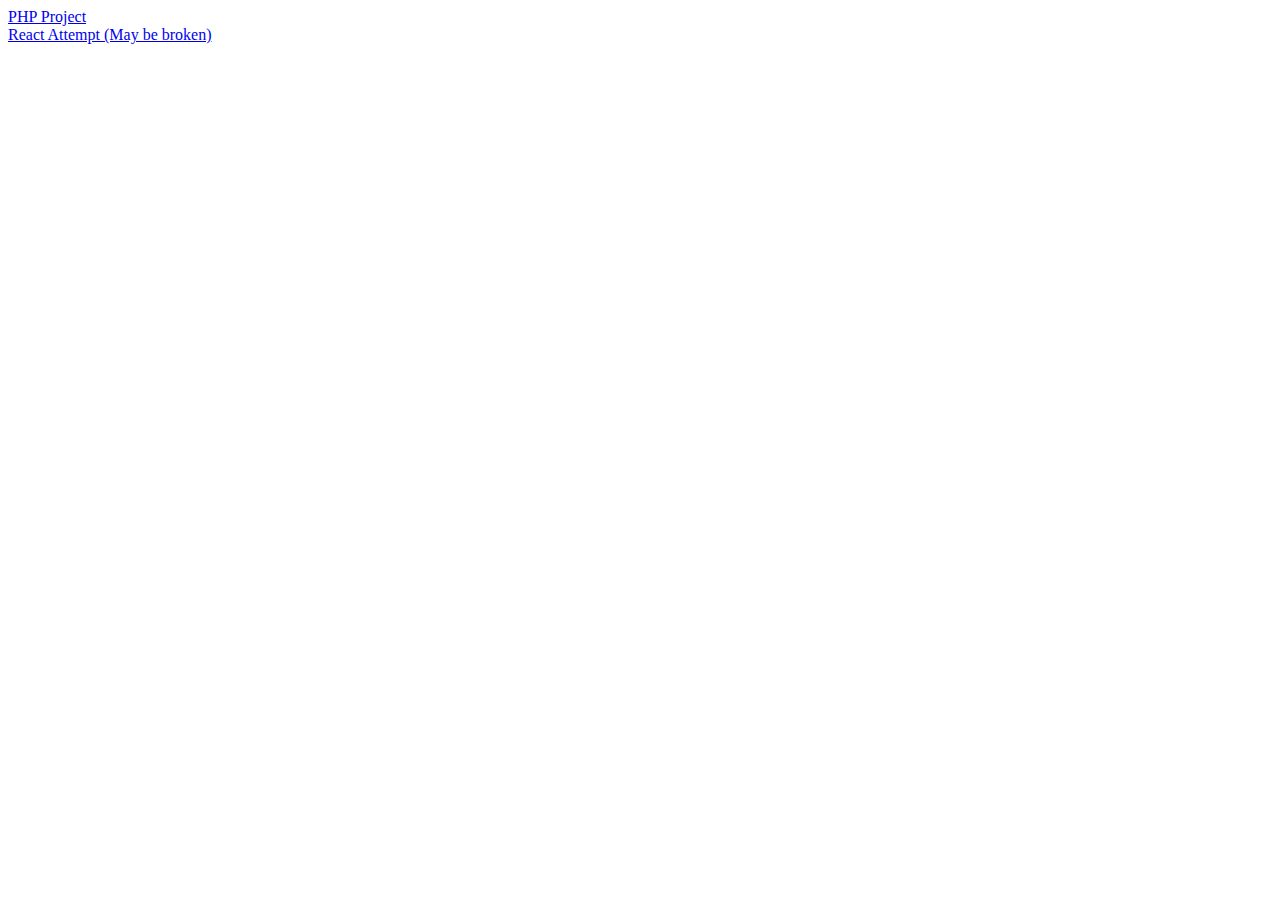
<file: index.html>
<!DOCTYPE html>
<html lang="en">
<head>
    <meta charset="UTF-8">
    <title>INFO263 Project Root</title>
</head>
<body>
    <a href="/dashboard/imdb-php/index.php">PHP Project</a><br />
    <a href="/dashboard/imdb-react/">React Attempt (May be broken)</a><br />
</body>
</html>
</file>
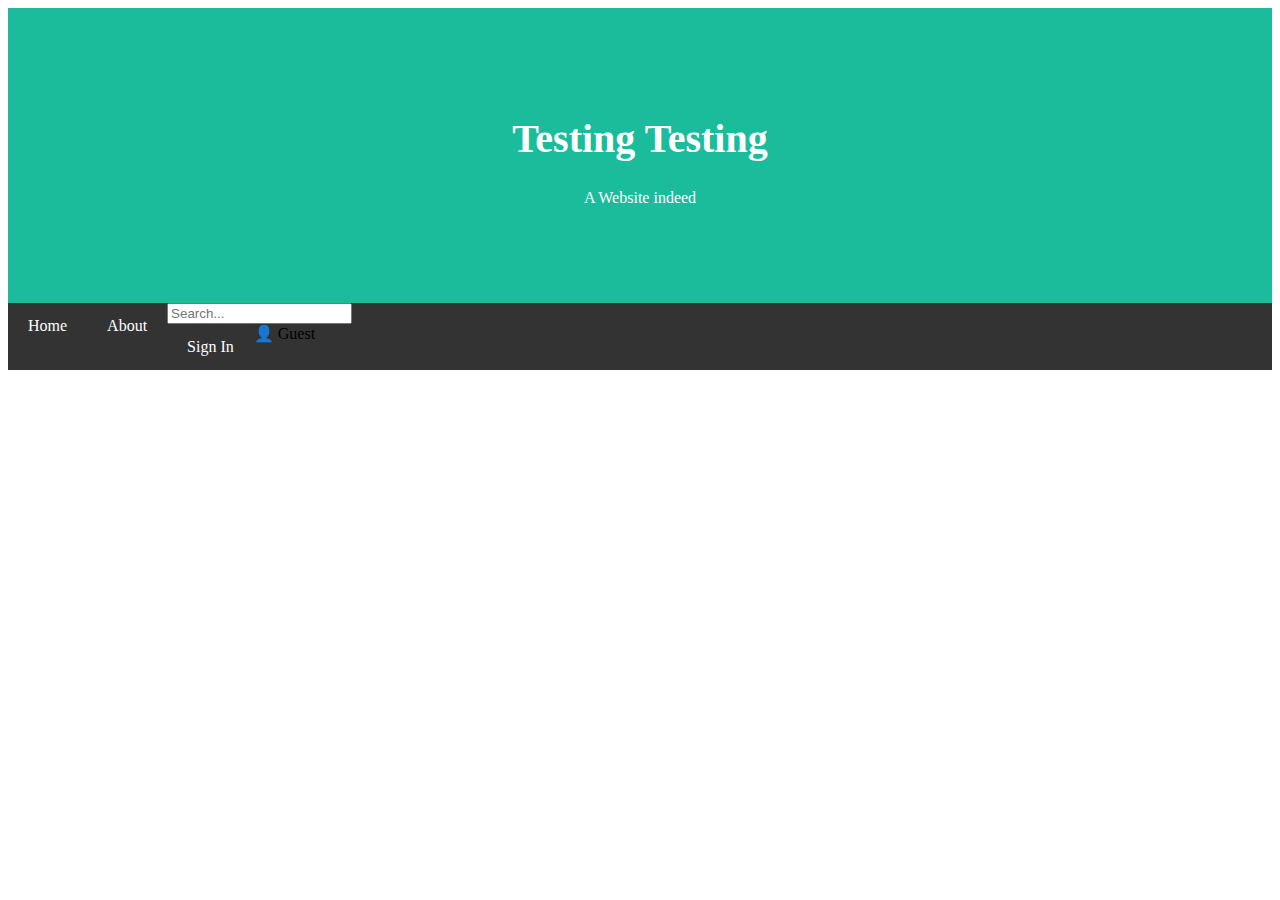
<file: web/index.html>
<!DOCTYPE html>
<html lang="en">
    <head>
        <title>Page Title</title>
        <meta charset="UTF-8">
        <meta name="viewport" content="width=device-width, initial-scale=1">
        
        <!-- External CSS Stylesheet import-->
        <link rel="stylesheet" href="index.css">

    </head>
    <body>
        <!-- Consequences of CSS Styling -->
        <div class="header">
            <h1>Testing Testing</h1>
            <p>A Website indeed</p>
        </div>

        <div class="navbar">
            <div class="nav-left">
                <a href="#">Home</a>
                <a href="#">About</a>
            </div>
            <div class="nav-center">
                <input type="text" placeholder="Search..." class="search-bar">
            </div>
            <div class="nav-right">
                <a href="#">Sign In</a>
                <div class="account-preview">👤 Guest</div>
            </div>
        </div>
    </body>
</html>
</file>
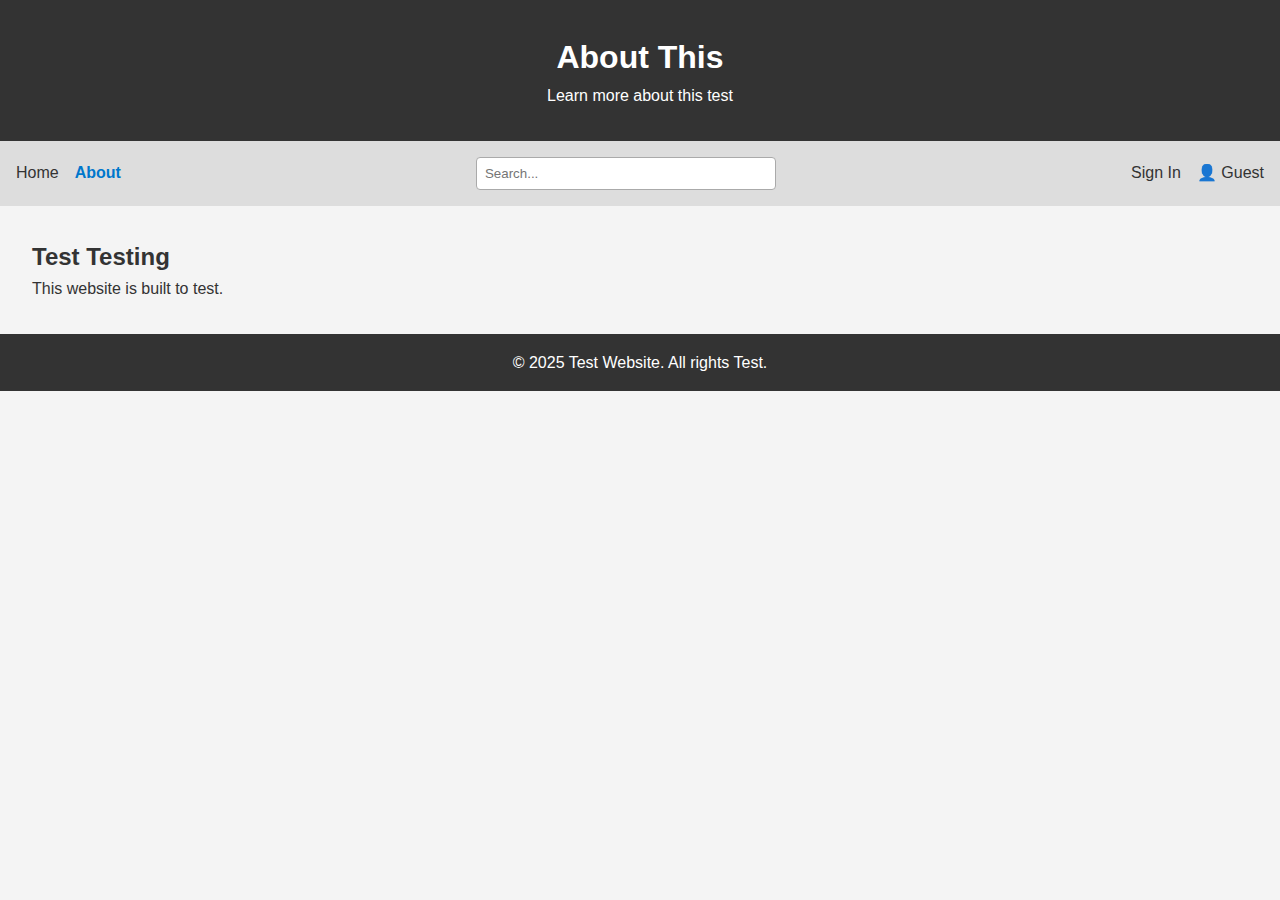
<file: web/about.html>
<!DOCTYPE html>
<html lang="en">
<head>
  <meta charset="UTF-8" />
  <meta name="viewport" content="width=device-width, initial-scale=1" />
  <title>About Us</title>
  <link rel="stylesheet" href="style.css" />
</head>
<body>
  <header class="header">
    <h1>About This</h1>
    <p>Learn more about this test</p>
  </header>

  <nav class="navbar">
    <div class="nav-left">
      <a href="index.html">Home</a>
      <a href="about.html" class="active">About</a>
    </div>
    <div class="nav-center">
      <input type="text" class="search-bar" placeholder="Search...">
    </div>
    <div class="nav-right">
      <a href="signin.html">Sign In</a>
      <div class="account-preview">👤 Guest</div>
    </div>
  </nav>

  <main class="main-content">
    <h2>Test Testing</h2>
    <p>This website is built to test.</p>
  </main>

  <footer class="footer">
    <p>&copy; 2025 Test Website. All rights Test.</p>
  </footer>
</body>
</html>
</file>
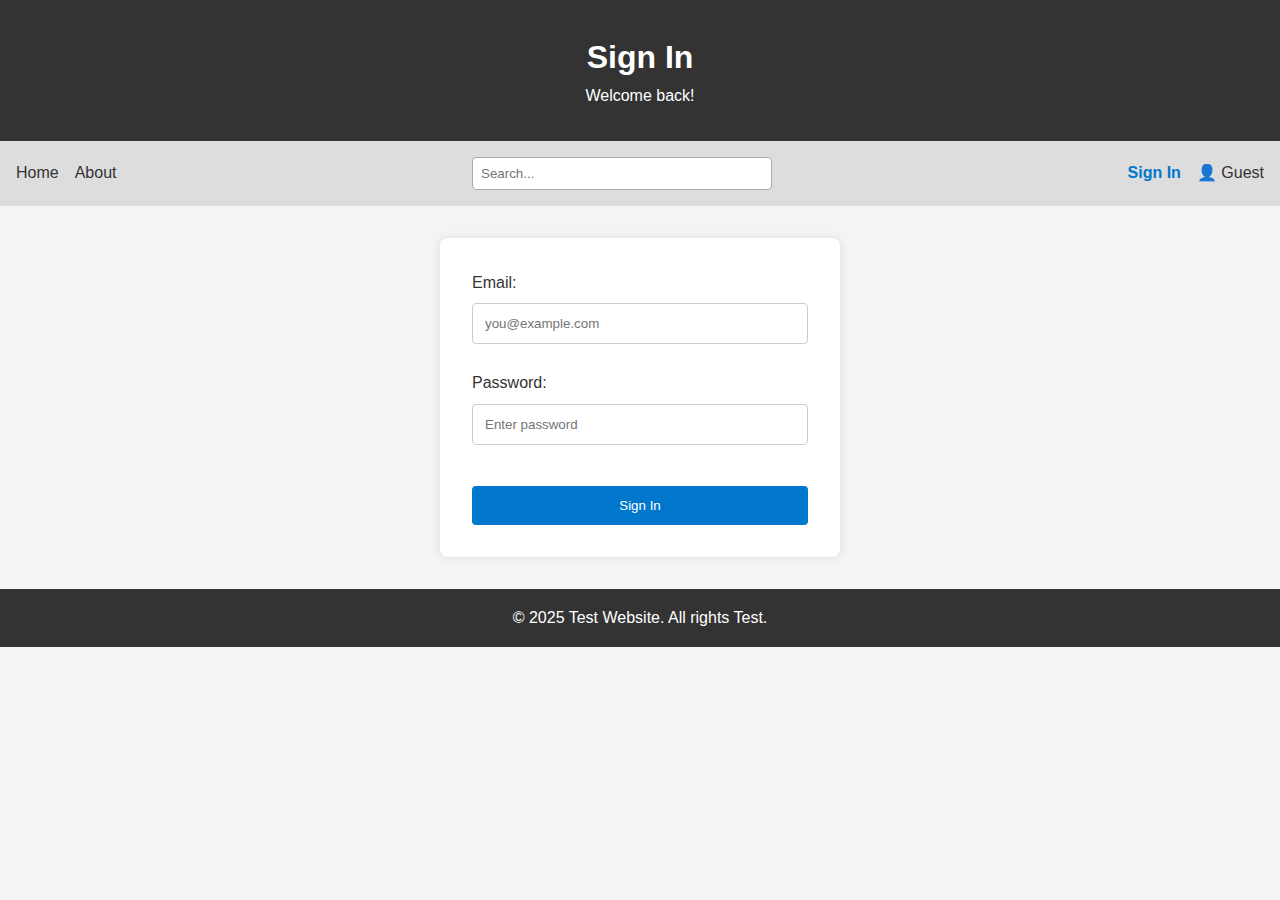
<file: web/signin.html>
<!DOCTYPE html>
<html lang="en">
<head>
  <meta charset="UTF-8" />
  <meta name="viewport" content="width=device-width, initial-scale=1" />
  <title>Sign In</title>
  <link rel="stylesheet" href="style.css" />
</head>
<body>
  <header class="header">
    <h1>Sign In</h1>
    <p>Welcome back!</p>
  </header>

  <nav class="navbar">
    <div class="nav-left">
      <a href="index.html">Home</a>
      <a href="about.html">About</a>
    </div>
    <div class="nav-center">
      <input type="text" class="search-bar" placeholder="Search...">
    </div>
    <div class="nav-right">
      <a href="signin.html" class="active">Sign In</a>
      <div class="account-preview">👤 Guest</div>
    </div>
  </nav>

  <main class="main-content">
    <form class="signin-form">
      <label>Email:<br><input type="email" placeholder="you@example.com"></label><br><br>
      <label>Password:<br><input type="password" placeholder="Enter password"></label><br><br>
      <button type="submit">Sign In</button>
    </form>
  </main>

  <footer class="footer">
    <p>&copy; 2025 Test Website. All rights Test.</p>
  </footer>
</body>
</html>
</file>
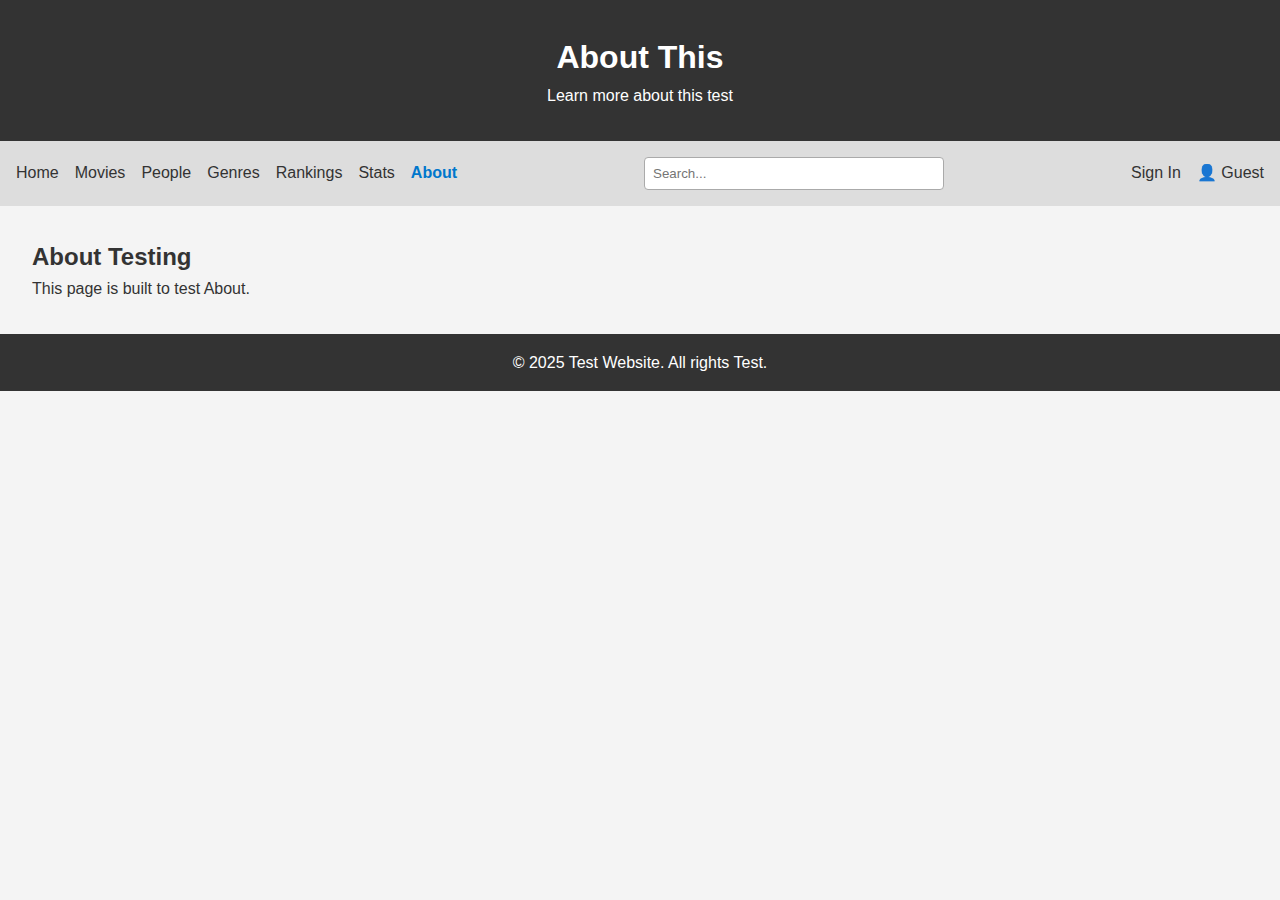
<file: web/navbar/about.html>
<!DOCTYPE html>
<html lang="en">
<head>
  <meta charset="UTF-8" />
  <meta name="viewport" content="width=device-width, initial-scale=1" />
  <title>About Us</title>
  <link rel="stylesheet" href="../style.css" />
</head>
<body>
  <header class="header">
    <h1>About This</h1>
    <p>Learn more about this test</p>
  </header>

  <nav class="navbar">
    <div class="nav-left">
      <a href="../index.html">Home</a>
      <a href="movies.html">Movies</a>
      <a href="people.html">People</a>
      <a href="genres.html">Genres</a>
      <a href="rankings.html">Rankings</a>
      <a href="stats.html">Stats</a>
      <a href="about.html" class="active">About</a>
    </div>
    <div class="nav-center">
      <input type="text" class="search-bar" placeholder="Search...">
    </div>
    <div class="nav-right">
      <a href="signin.html">Sign In</a>
      <div class="account-preview">👤 Guest</div>
    </div>
  </nav>

  <main class="main-content">
    <h2>About Testing</h2>
    <p>This page is built to test About.</p>
  </main>

  <footer class="footer">
    <p>&copy; 2025 Test Website. All rights Test.</p>
  </footer>
</body>
</html>
</file>
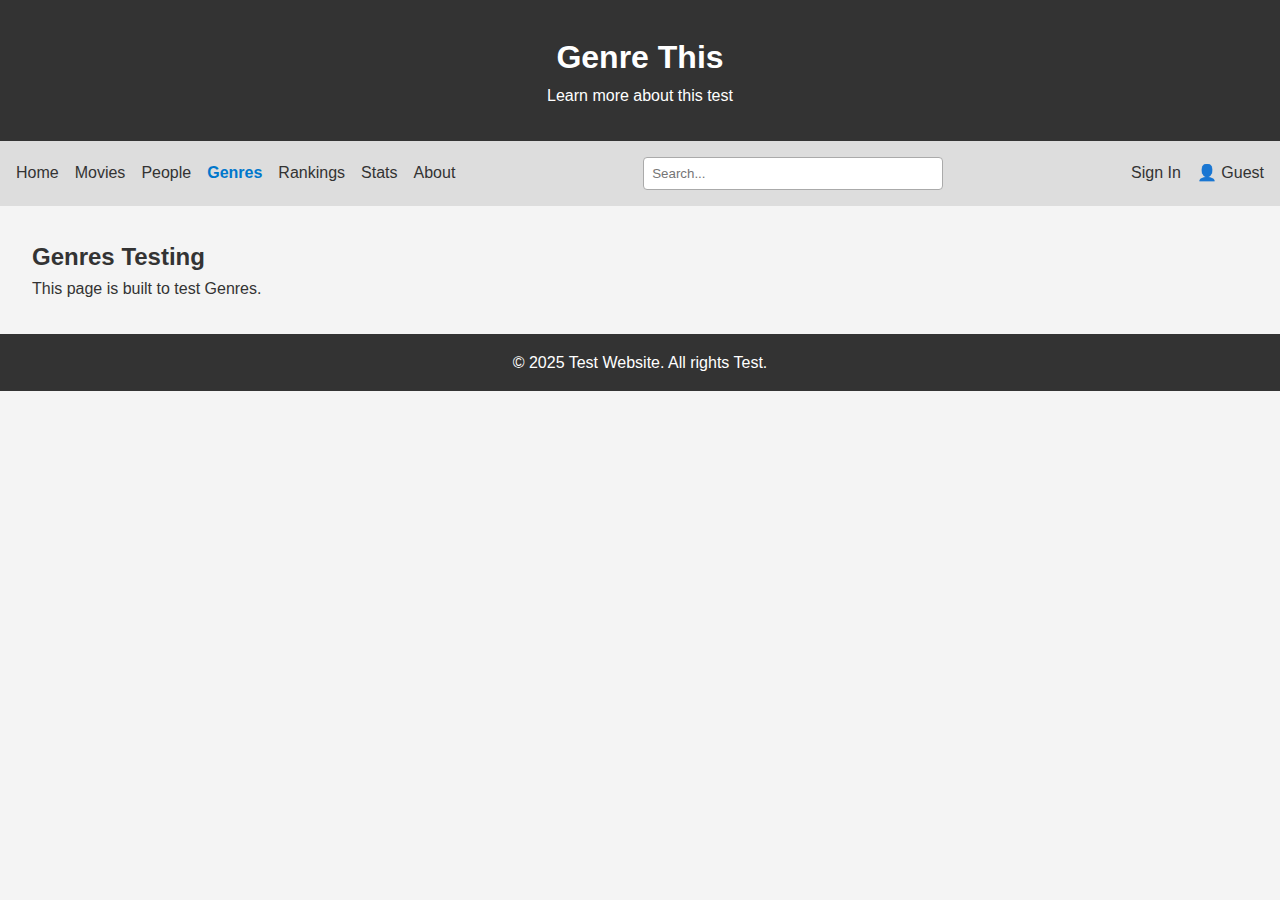
<file: web/navbar/genres.html>
<!DOCTYPE html>
<html lang="en">
<head>
  <meta charset="UTF-8" />
  <meta name="viewport" content="width=device-width, initial-scale=1" />
  <title>Genres</title>
  <link rel="stylesheet" href="../style.css" />
</head>
<body>
  <header class="header">
    <h1>Genre This</h1>
    <p>Learn more about this test</p>
  </header>

  <nav class="navbar">
    <div class="nav-left">
      <a href="../index.html">Home</a>
      <a href="movies.html">Movies</a>
      <a href="people.html">People</a>
      <a href="genres.html" class="active">Genres</a>
      <a href="rankings.html">Rankings</a>
      <a href="stats.html">Stats</a>
      <a href="about.html">About</a>
    </div>
    <div class="nav-center">
      <input type="text" class="search-bar" placeholder="Search...">
    </div>
    <div class="nav-right">
      <a href="signin.html">Sign In</a>
      <div class="account-preview">👤 Guest</div>
    </div>
  </nav>

  <main class="main-content">
    <h2>Genres Testing</h2>
    <p>This page is built to test Genres.</p>
  </main>

  <footer class="footer">
    <p>&copy; 2025 Test Website. All rights Test.</p>
  </footer>
</body>
</html>
</file>
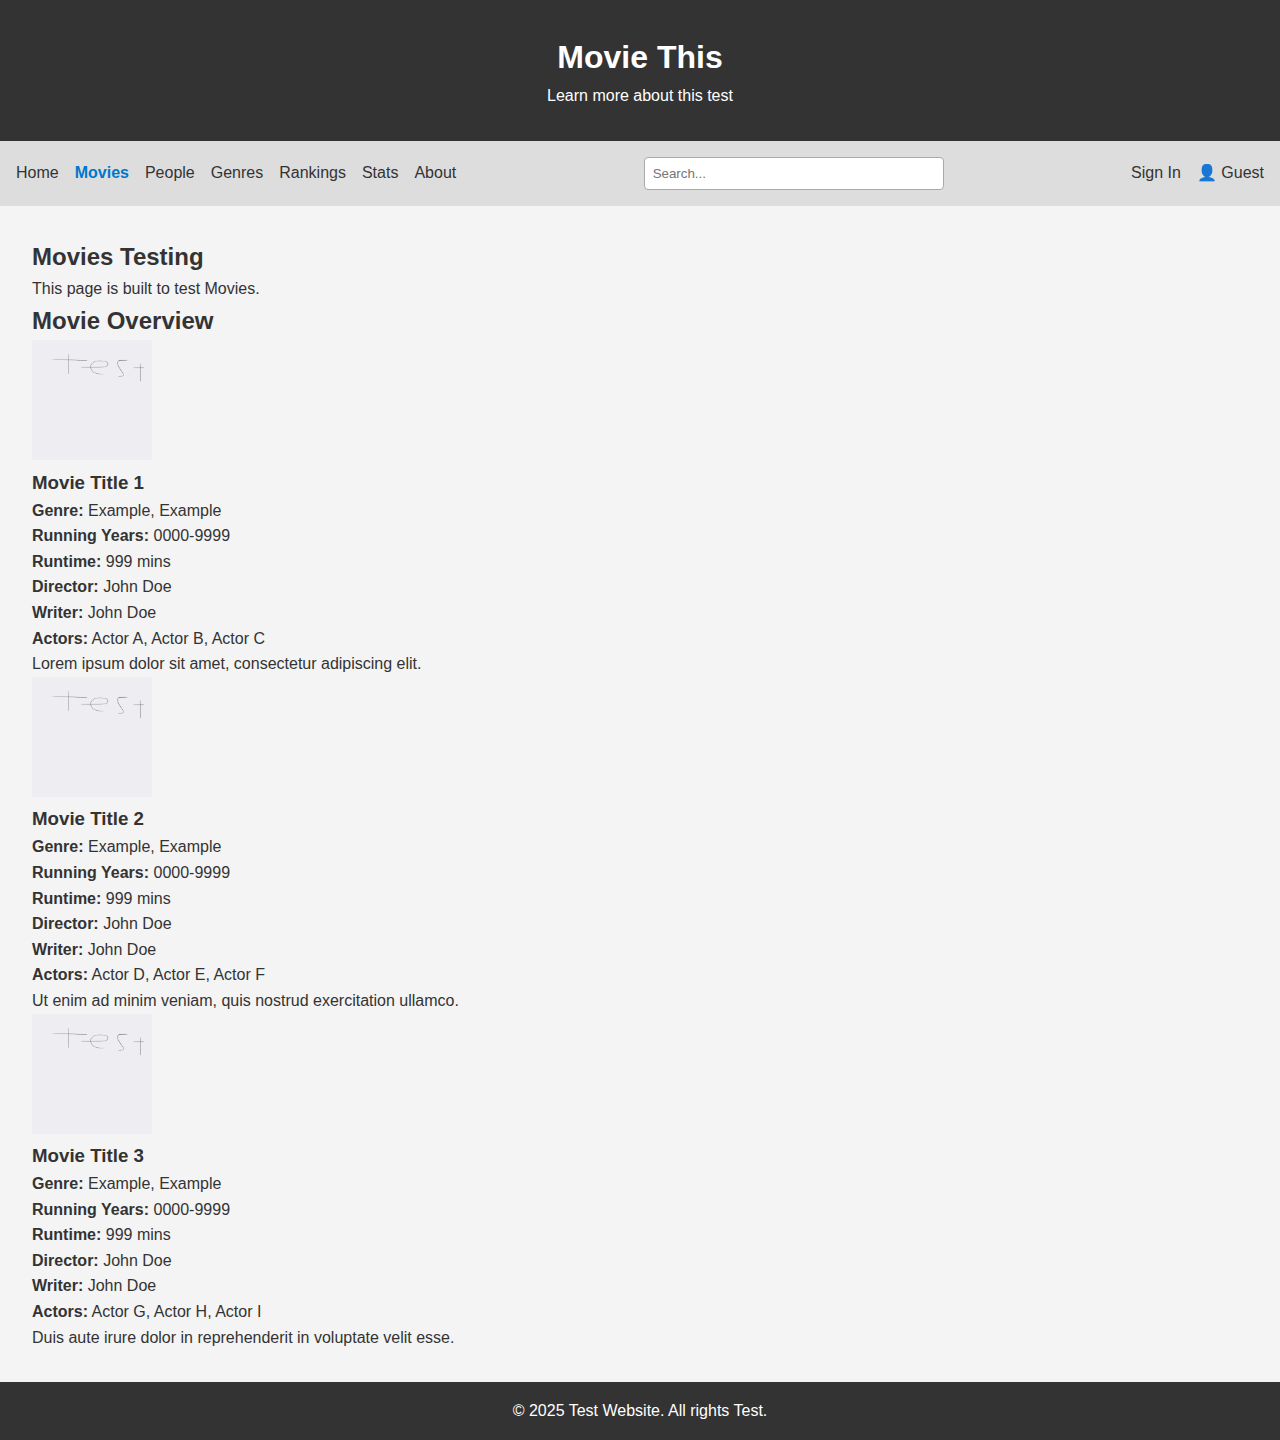
<file: web/navbar/movies.html>
<!DOCTYPE html>
<html lang="en">
<head>
  <meta charset="UTF-8" />
  <meta name="viewport" content="width=device-width, initial-scale=1" />
  <title>Movies</title>
  <link rel="stylesheet" href="../style.css" />
</head>
<body>
  <header class="header">
    <h1>Movie This</h1>
    <p>Learn more about this test</p>
  </header>

  <nav class="navbar">
    <div class="nav-left">
      <a href="../index.html">Home</a>
      <a href="movies.html" class="active">Movies</a>
      <a href="people.html">People</a>
      <a href="genres.html">Genres</a>
      <a href="rankings.html">Rankings</a>
      <a href="stats.html">Stats</a>
      <a href="about.html">About</a>
    </div>
    <div class="nav-center">
      <input type="text" class="search-bar" placeholder="Search...">
    </div>
    <div class="nav-right">
      <a href="signin.html">Sign In</a>
      <div class="account-preview">👤 Guest</div>
    </div>
  </nav>

  <main class="main-content">
    <h2>Movies Testing</h2>
    <p>This page is built to test Movies.</p>
    <h2>Movie Overview</h2>
    <div class="movie-list">
      <div class="movie-card">
        <img src="../image1.png" alt="Movie 1 Poster" class="movie-poster">
        <div class="movie-details">
          <h3>Movie Title 1</h3>
          <p><strong>Genre:</strong> Example, Example</p>
          <p><strong>Running Years:</strong> 0000-9999</p>
          <p><strong>Runtime:</strong> 999 mins</p>
          <p><strong>Director:</strong> John Doe</p>
          <p><strong>Writer:</strong> John Doe</p>
          <p><strong>Actors:</strong> Actor A, Actor B, Actor C</p>
          <p>Lorem ipsum dolor sit amet, consectetur adipiscing elit.</p>
        </div>
      </div>
      <div class="movie-card">
        <img src="../image1.png" alt="Movie 2 Poster" class="movie-poster">
        <div class="movie-details">
          <h3>Movie Title 2</h3>
          <p><strong>Genre:</strong> Example, Example</p>
          <p><strong>Running Years:</strong> 0000-9999</p>
          <p><strong>Runtime:</strong> 999 mins</p>
          <p><strong>Director:</strong> John Doe</p>
          <p><strong>Writer:</strong> John Doe</p>
          <p><strong>Actors:</strong> Actor D, Actor E, Actor F</p>
          <p>Ut enim ad minim veniam, quis nostrud exercitation ullamco.</p>
        </div>
      </div>
      <div class="movie-card">
        <img src="../image1.png" alt="Movie 3 Poster" class="movie-poster">
        <div class="movie-details">
          <h3>Movie Title 3</h3>
          <p><strong>Genre:</strong> Example, Example</p>
          <p><strong>Running Years:</strong> 0000-9999</p>
          <p><strong>Runtime:</strong> 999 mins</p>
          <p><strong>Director:</strong> John Doe</p>
          <p><strong>Writer:</strong> John Doe</p>
          <p><strong>Actors:</strong> Actor G, Actor H, Actor I</p>
          <p>Duis aute irure dolor in reprehenderit in voluptate velit esse.</p>
        </div>
      </div>
    </div>
  </main>

  <footer class="footer">
    <p>&copy; 2025 Test Website. All rights Test.</p>
  </footer>
</body>
</html>
</file>
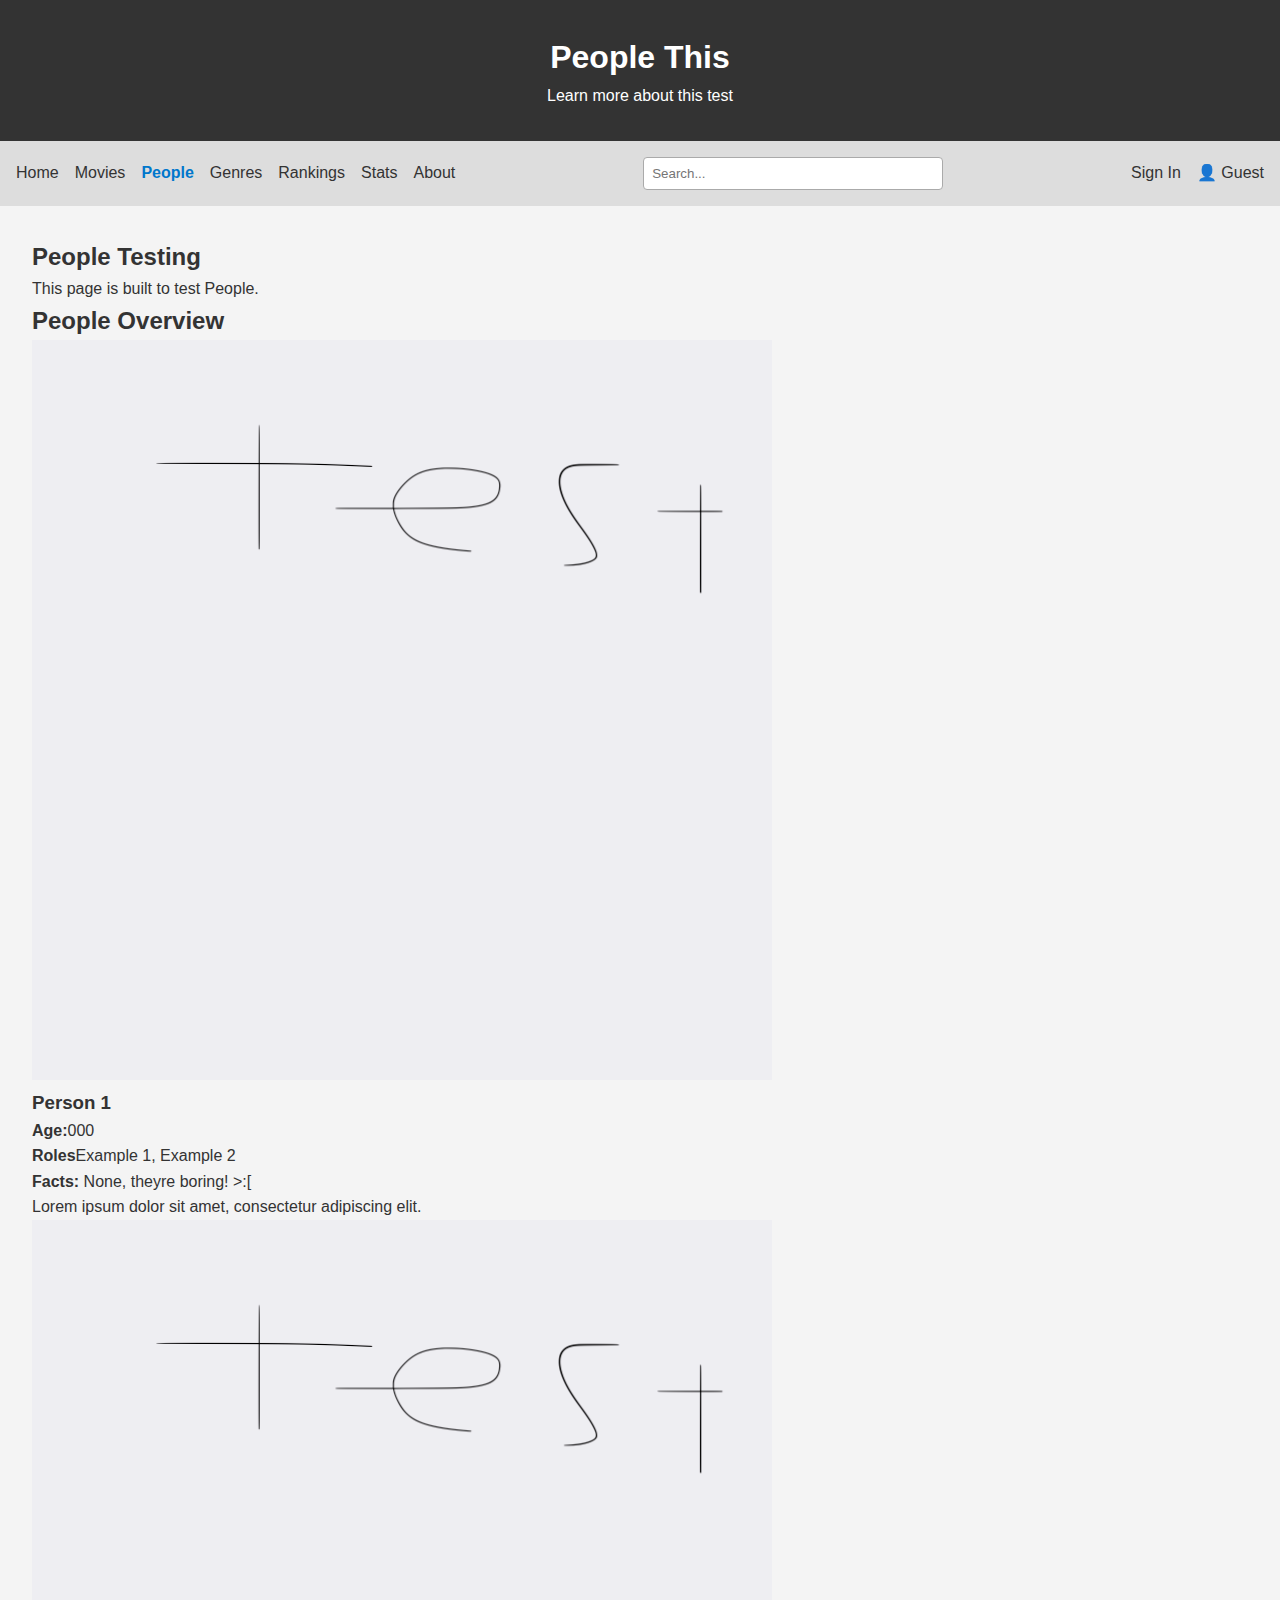
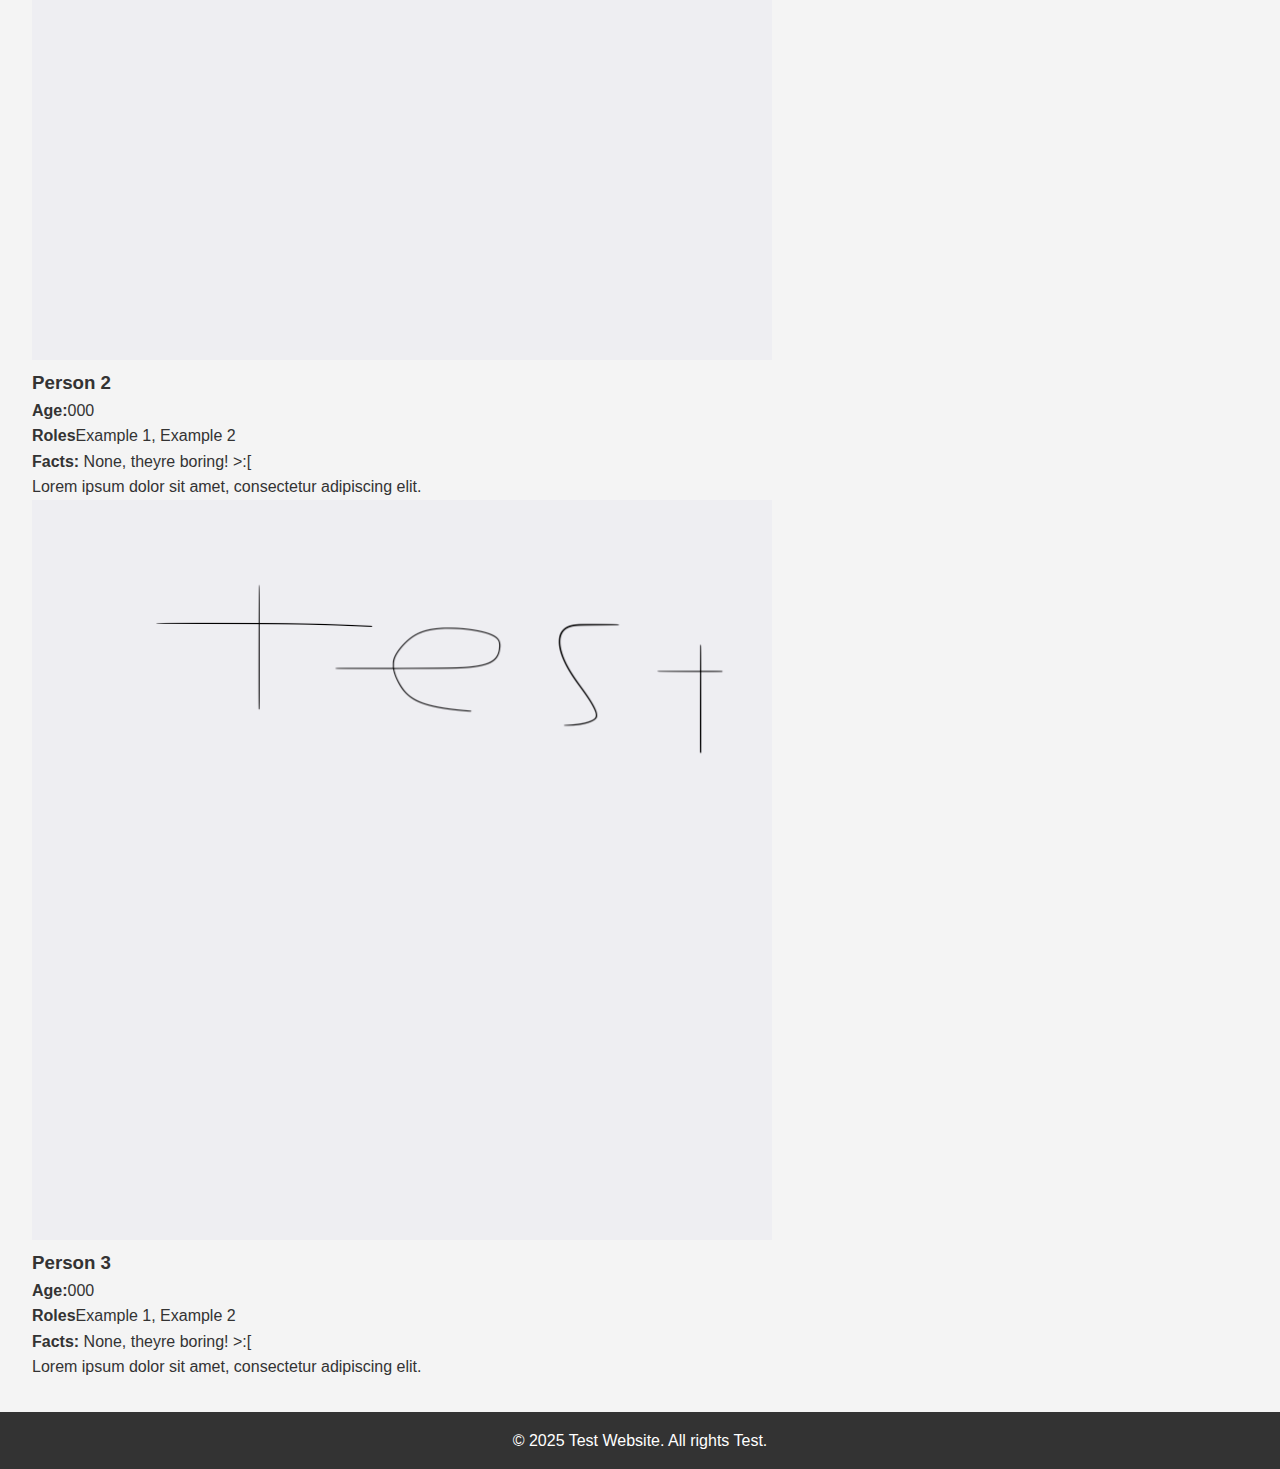
<file: web/navbar/people.html>
<!DOCTYPE html>
<html lang="en">
<head>
  <meta charset="UTF-8" />
  <meta name="viewport" content="width=device-width, initial-scale=1" />
  <title>People</title>
  <link rel="stylesheet" href="../style.css" />
</head>
<body>
  <header class="header">
    <h1>People This</h1>
    <p>Learn more about this test</p>
  </header>

  <nav class="navbar">
    <div class="nav-left">
      <a href="../index.html">Home</a>
      <a href="movies.html">Movies</a>
      <a href="people.html" class="active">People</a>
      <a href="genres.html">Genres</a>
      <a href="rankings.html">Rankings</a>
      <a href="stats.html">Stats</a>
      <a href="about.html">About</a>
    </div>
    <div class="nav-center">
      <input type="text" class="search-bar" placeholder="Search...">
    </div>
    <div class="nav-right">
      <a href="signin.html">Sign In</a>
      <div class="account-preview">👤 Guest</div>
    </div>
  </nav>

  <main class="main-content">
    <h2>People Testing</h2>
    <p>This page is built to test People.</p>
    <h2>People Overview</h2>
    <div class="people-list">
      <div class="people-card">
        <img src="../image1.png" alt="Person 1" class="person-poster">
        <div class="person-details">
          <h3>Person 1</h3>
          <p><strong>Age:</strong>000</p>
          <p><strong>Roles</strong>Example 1, Example 2</p>
          <p><strong>Facts:</strong> None, theyre boring! >:[</p>
          <p>Lorem ipsum dolor sit amet, consectetur adipiscing elit.</p>
        </div>
      </div>
      <div class="people-card">
        <img src="../image1.png" alt="Person 1" class="person-poster">
        <div class="person-details">
          <h3>Person 2</h3>
          <p><strong>Age:</strong>000</p>
          <p><strong>Roles</strong>Example 1, Example 2</p>
          <p><strong>Facts:</strong> None, theyre boring! >:[</p>
          <p>Lorem ipsum dolor sit amet, consectetur adipiscing elit.</p>
        </div>
      </div>
      <div class="people-card">
        <img src="../image1.png" alt="Person 1" class="person-poster">
        <div class="person-details">
          <h3>Person 3</h3>
          <p><strong>Age:</strong>000</p>
          <p><strong>Roles</strong>Example 1, Example 2</p>
          <p><strong>Facts:</strong> None, theyre boring! >:[</p>
          <p>Lorem ipsum dolor sit amet, consectetur adipiscing elit.</p>
        </div>
      </div>
    </div>
  </main>

  <footer class="footer">
    <p>&copy; 2025 Test Website. All rights Test.</p>
  </footer>
</body>
</html>
</file>
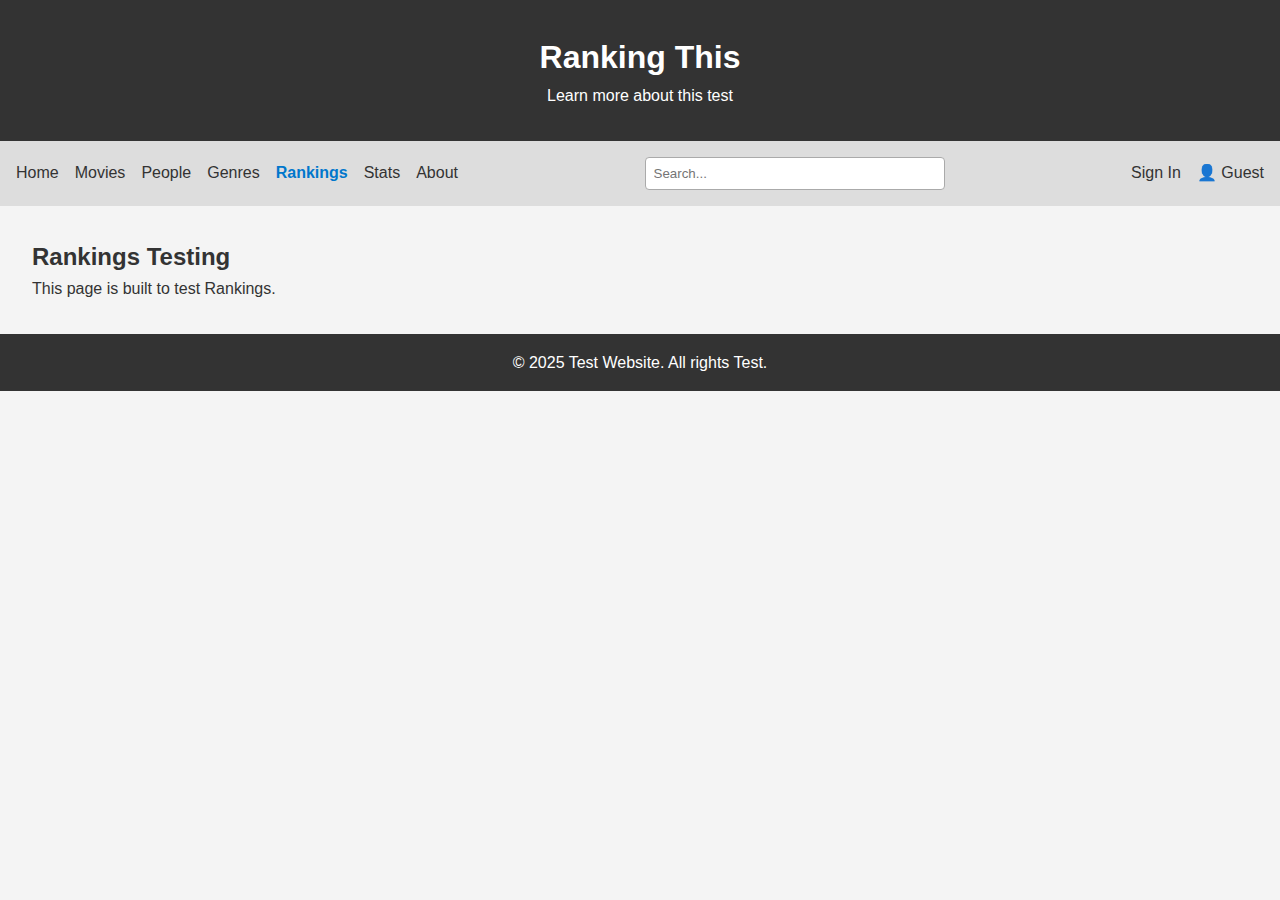
<file: web/navbar/rankings.html>
<!DOCTYPE html>
<html lang="en">
<head>
  <meta charset="UTF-8" />
  <meta name="viewport" content="width=device-width, initial-scale=1" />
  <title>Rankings</title>
  <link rel="stylesheet" href="../style.css" />
</head>
<body>
  <header class="header">
    <h1>Ranking This</h1>
    <p>Learn more about this test</p>
  </header>

  <nav class="navbar">
    <div class="nav-left">
      <a href="../index.html">Home</a>
      <a href="movies.html">Movies</a>
      <a href="people.html">People</a>
      <a href="genres.html">Genres</a>
      <a href="rankings.html" class="active">Rankings</a>
      <a href="stats.html">Stats</a>
      <a href="about.html">About</a>
    </div>
    <div class="nav-center">
      <input type="text" class="search-bar" placeholder="Search...">
    </div>
    <div class="nav-right">
      <a href="signin.html">Sign In</a>
      <div class="account-preview">👤 Guest</div>
    </div>
  </nav>

  <main class="main-content">
    <h2>Rankings Testing</h2>
    <p>This page is built to test Rankings.</p>
  </main>

  <footer class="footer">
    <p>&copy; 2025 Test Website. All rights Test.</p>
  </footer>
</body>
</html>
</file>
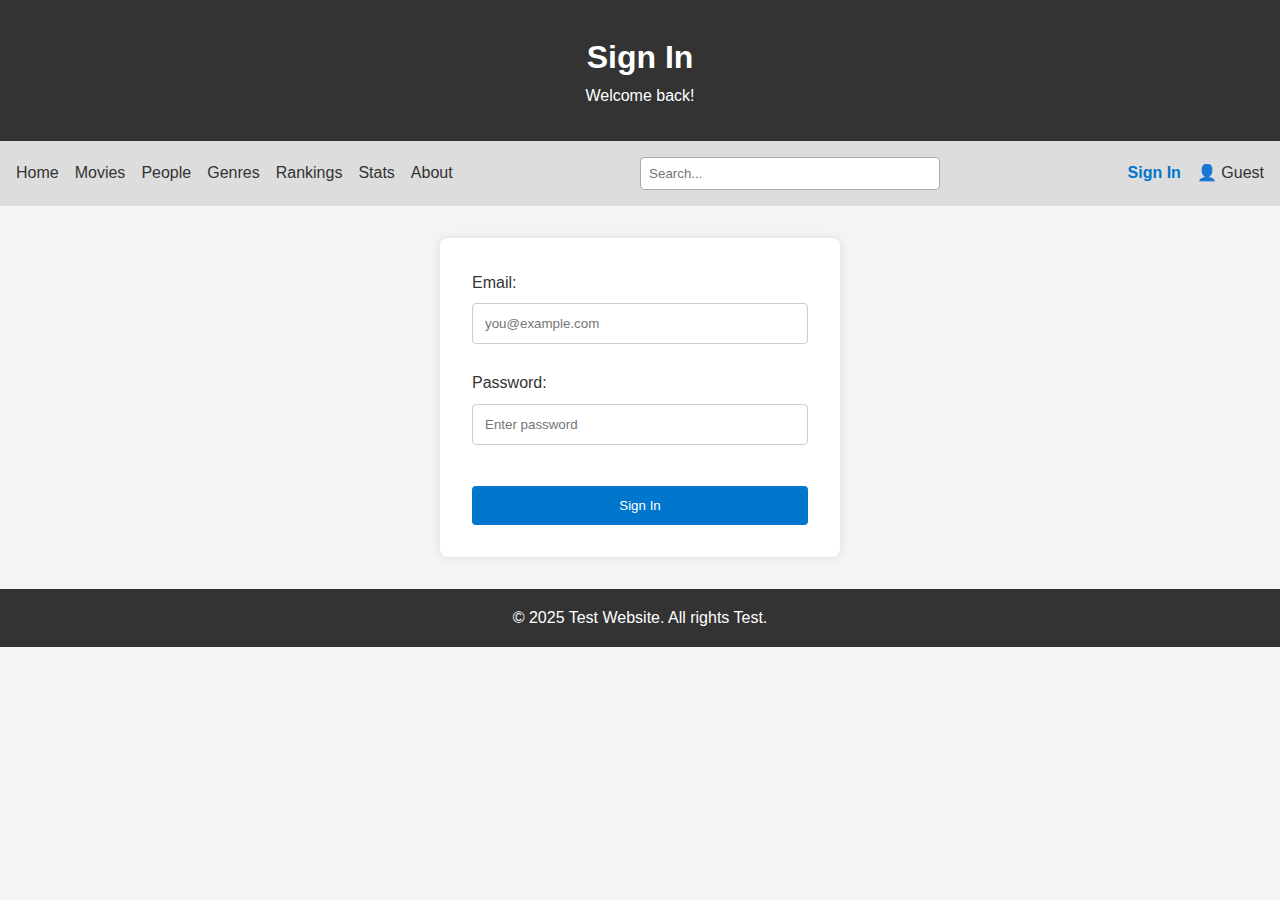
<file: web/navbar/signin.html>
<!DOCTYPE html>
<html lang="en">
<head>
  <meta charset="UTF-8" />
  <meta name="viewport" content="width=device-width, initial-scale=1" />
  <title>Sign In</title>
  <link rel="stylesheet" href=../style.css />
</head>
<body>
  <header class="header">
    <h1>Sign In</h1>
    <p>Welcome back!</p>
  </header>

  <nav class="navbar">
    <div class="nav-left">
      <a href="index.html">Home</a>
      <a href="../navbar/movies.html">Movies</a>
      <a href="../navbar/people.html">People</a>
      <a href="../navbar/genres.html">Genres</a>
      <a href="../navbar/rankings.html">Rankings</a>
      <a href="../navbar/stats.html">Stats</a>
      <a href="../navbar/about.html">About</a>
    </div>
    <div class="nav-center">
      <input type="text" class="search-bar" placeholder="Search...">
    </div>
    <div class="nav-right">
      <a href="navbar/signin.html" class="active">Sign In</a>
      <div class="account-preview">👤 Guest</div>
    </div>
  </nav>

  <main class="main-content">
    <form class="signin-form">
      <label>Email:<br><input type="email" placeholder="you@example.com"></label><br><br>
      <label>Password:<br><input type="password" placeholder="Enter password"></label><br><br>
      <button type="submit">Sign In</button>
    </form>
  </main>

  <footer class="footer">
    <p>&copy; 2025 Test Website. All rights Test.</p>
  </footer>
</body>
</html>
</file>
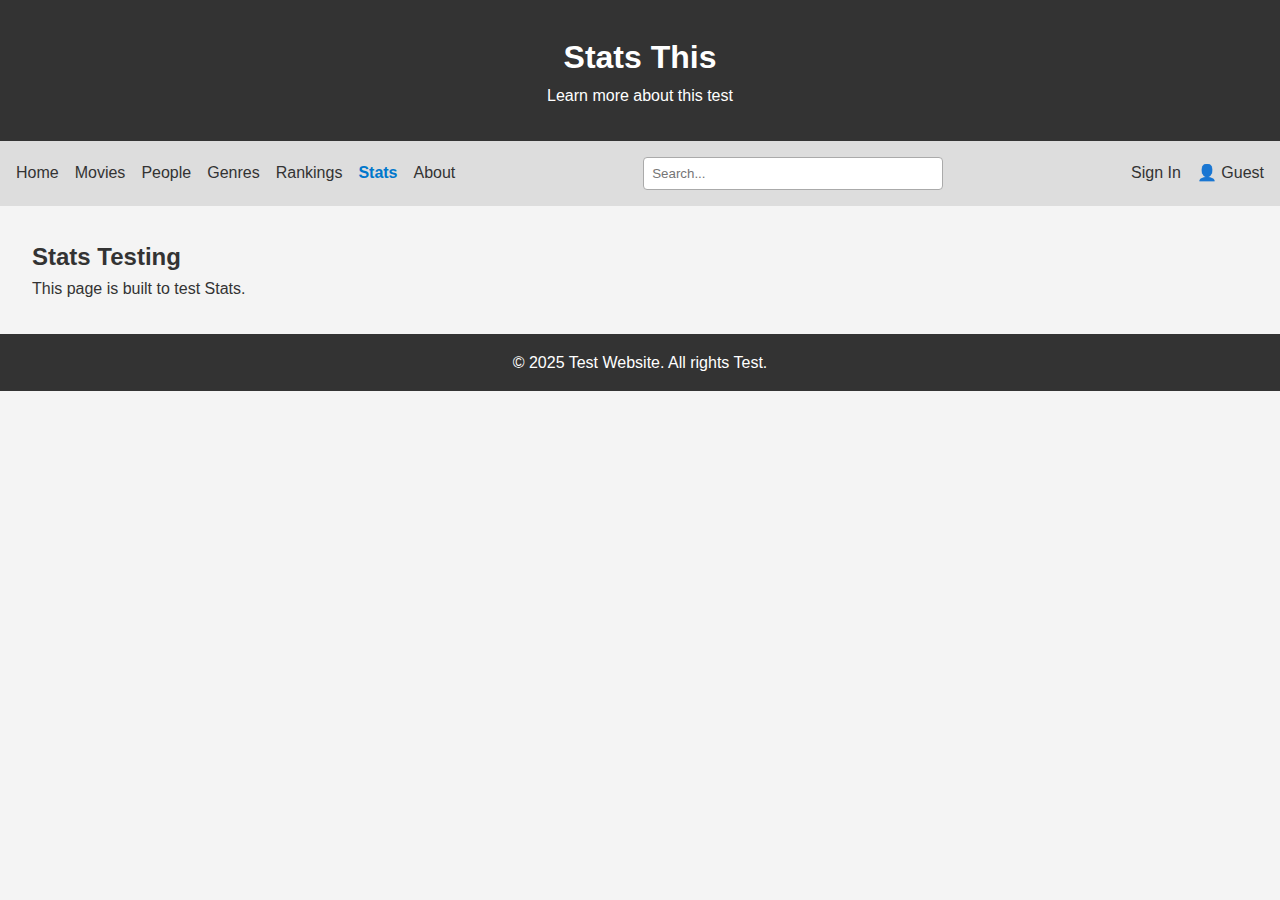
<file: web/navbar/stats.html>
<!DOCTYPE html>
<html lang="en">
<head>
  <meta charset="UTF-8" />
  <meta name="viewport" content="width=device-width, initial-scale=1" />
  <title>Stats</title>
  <link rel="stylesheet" href="../style.css" />
</head>
<body>
  <header class="header">
    <h1>Stats This</h1>
    <p>Learn more about this test</p>
  </header>

  <nav class="navbar">
    <div class="nav-left">
      <a href="../index.html">Home</a>
      <a href="movies.html">Movies</a>
      <a href="people.html">People</a>
      <a href="genres.html">Genres</a>
      <a href="rankings.html">Rankings</a>
      <a href="stats.html" class="active">Stats</a>
      <a href="about.html">About</a>
    </div>
    <div class="nav-center">
      <input type="text" class="search-bar" placeholder="Search...">
    </div>
    <div class="nav-right">
      <a href="signin.html">Sign In</a>
      <div class="account-preview">👤 Guest</div>
    </div>
  </nav>

  <main class="main-content">
    <h2>Stats Testing</h2>
    <p>This page is built to test Stats.</p>
  </main>

  <footer class="footer">
    <p>&copy; 2025 Test Website. All rights Test.</p>
  </footer>
</body>
</html>
</file>
<file: web/index.css>
.body {
    font-family: Arial, Helvetica, sans-serif
}
.header {
    padding: 80px;
    text-align: center;
    background: #1abc9c;
    color: white;
}
.header h1 {
    font-size: 40px;
}
.navbar {
    overflow: hidden;
    background-color: #333;
}
.navbar a {
    float: left;
    display: block;
    color: white;
    text-align: center;
    padding: 14px 20px;
    text-decoration: none;
}
.navbar a.right {
    float: right;
}
.navbar a:hover {
    background-color: #ddd;
    color: black;
}
</file>
<file: web/style.css>
/* Base Reset */
* {
  margin: 0;
  padding: 0;
  box-sizing: border-box;
}

body {
  font-family: 'Segoe UI', sans-serif;
  line-height: 1.6;
  background-color: #f4f4f4;
  color: #333;
}

a {
  text-decoration: none;
  color: #333;
}

a:hover {
  color: #0077cc;
}

/* Header */
.header {
  background-color: #333;
  color: white;
  padding: 2rem;
  text-align: center;
}

/* Navbar */
.navbar {
  display: flex;
  justify-content: space-between;
  align-items: center;
  background-color: #ddd;
  padding: 1rem;
  flex-wrap: wrap;
}

.nav-left, .nav-right, .nav-center {
  display: flex;
  align-items: center;
  gap: 1rem;
}

.nav-center {
  flex: 1;
  justify-content: center;
}

.search-bar {
  padding: 0.5rem;
  width: 60%;
  max-width: 300px;
  border-radius: 4px;
  border: 1px solid #aaa;
}

.navbar .active {
  font-weight: bold;
  color: #0077cc;
}

/* Main content */
.main-content {
  padding: 2rem;
}

/* Footer */
.footer {
  background-color: #333;
  color: white;
  text-align: center;
  padding: 1rem;
  position: relative;
  bottom: 0;
  width: 100%;
}

/* Sign-in form */
.signin-form {
  max-width: 400px;
  margin: auto;
  background: #fff;
  padding: 2rem;
  border-radius: 8px;
  box-shadow: 0 0 10px rgba(0, 0, 0, 0.1);
}

.signin-form input {
  width: 100%;
  padding: 0.75rem;
  margin-top: 0.5rem;
  border: 1px solid #ccc;
  border-radius: 4px;
}

.signin-form button {
  margin-top: 1rem;
  width: 100%;
  padding: 0.75rem;
  background-color: #0077cc;
  color: white;
  border: none;
  border-radius: 4px;
  cursor: pointer;
}

.signin-form button:hover {
  background-color: #005fa3;
}

.movie-poster {
    width: 120px;
    height: 120px;
}
</file>
